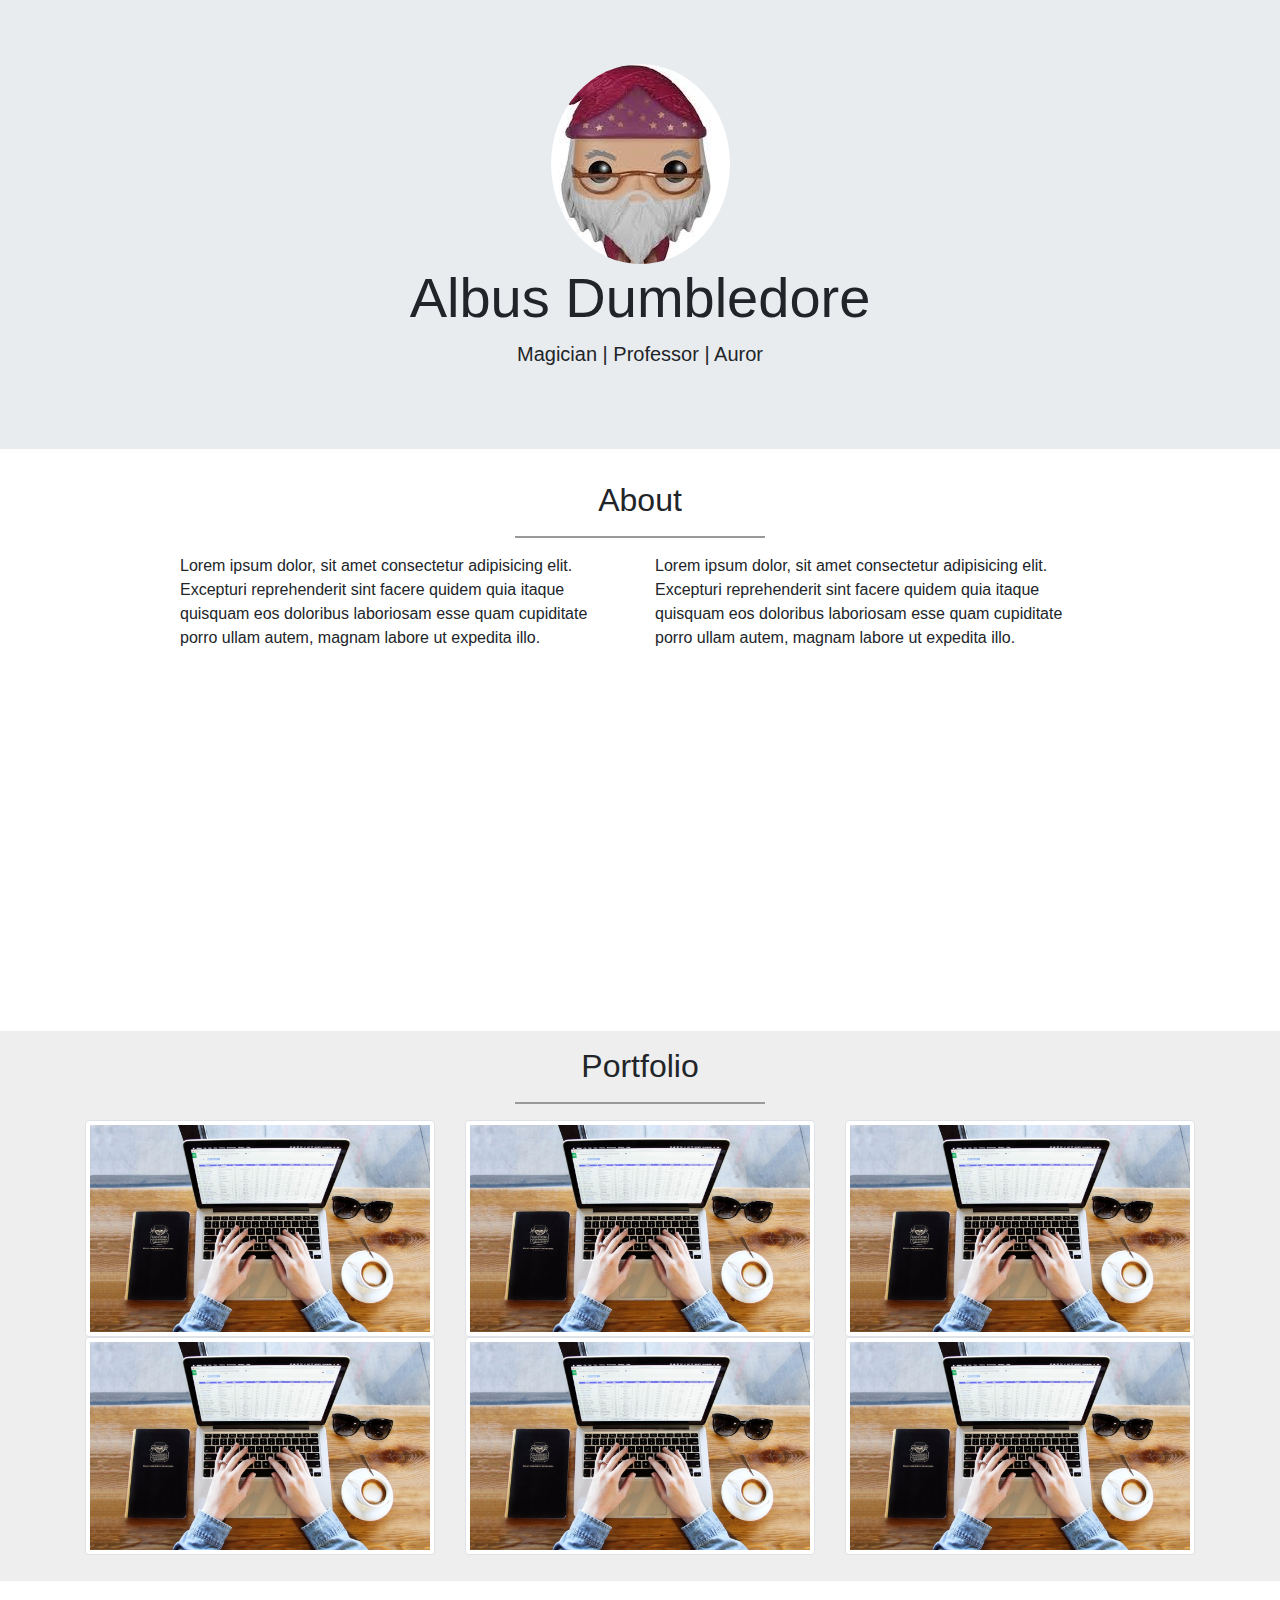
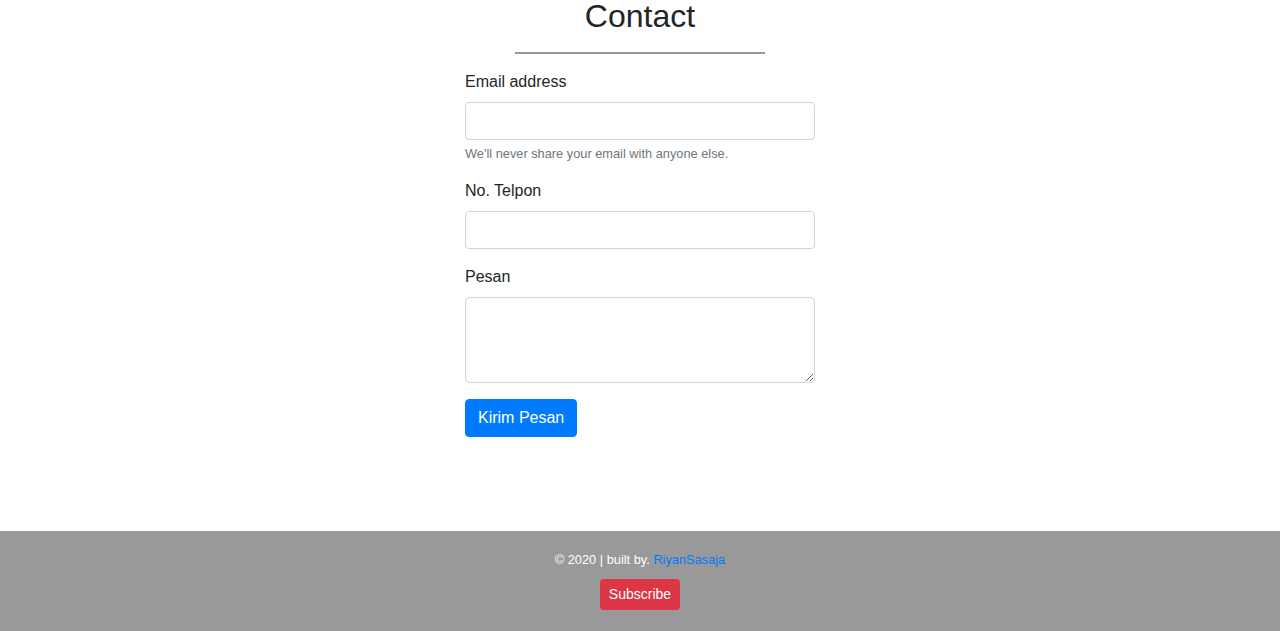
<file: bootstrap/ngobar1/index.html>
<!doctype html>
<html lang="en">

<head>
    <!-- Required meta tags -->
    <meta charset="utf-8">
    <meta name="viewport" content="width=device-width, initial-scale=1, shrink-to-fit=no">

    <!-- Bootstrap CSS -->
    <link rel="stylesheet" href="https://stackpath.bootstrapcdn.com/bootstrap/4.4.1/css/bootstrap.min.css"
        integrity="sha384-Vkoo8x4CGsO3+Hhxv8T/Q5PaXtkKtu6ug5TOeNV6gBiFeWPGFN9MuhOf23Q9Ifjh" crossorigin="anonymous">

    <!-- link css -->
    <link rel="stylesheet" href="assets/style.css">

    <title>Ngobar 1</title>
</head>

<body>

    <!-- jumbotron -->
    <div class="jumbotron jumbotron-fluid">
        <div class="container text-center">
            <img src="assets/images/dumbledore.jpg" alt="" class="rounded-circle">
            <h1 class="display-4">Albus Dumbledore</h1>
            <p class="lead">Magician | Professor | Auror</p>
        </div>
    </div>
    <!-- end jumbotron -->

    <!-- about -->
    <section class="about" id="about">
        <div class="container">
            <div class="row">
                <div class="col-sm-12 text-center">
                    <h2>About</h2>
                    <hr>
                </div>
            </div>
            <div class="row">
                <div class="col-sm-5 offset-sm-1">
                    <p>Lorem ipsum dolor, sit amet consectetur adipisicing elit. Excepturi reprehenderit sint facere
                        quidem quia itaque quisquam eos doloribus laboriosam esse quam cupiditate porro ullam autem,
                        magnam labore ut expedita illo.</p>
                </div>
                <div class="col-sm-5">
                    <p>Lorem ipsum dolor, sit amet consectetur adipisicing elit. Excepturi reprehenderit sint facere
                        quidem quia itaque quisquam eos doloribus laboriosam esse quam cupiditate porro ullam autem,
                        magnam labore ut expedita illo.</p>
                </div>


            </div>

        </div>
    </section>
    <!-- end about -->

    <!-- portfolio -->
    <section class="portfolio" id="portfolio">
        <div class="container">
            <div class="row">
                <div class="col-sm-12 text-center mt-3">
                    <h2>Portfolio</h2>
                    <hr>
                </div>
            </div>
            <div class="row">
                <div class="col-sm-4">
                    <img src="assets/images/1.jpg" alt="" class="img-thumbnail">
                </div>
                <div class="col-sm-4">
                    <img src="assets/images/1.jpg" alt="" class="img-thumbnail">
                </div>
                <div class="col-sm-4">
                    <img src="assets/images/1.jpg" alt="" class="img-thumbnail">
                </div>
                <div class="col-sm-4">
                    <img src="assets/images/1.jpg" alt="" class="img-thumbnail">
                </div>
                <div class="col-sm-4">
                    <img src="assets/images/1.jpg" alt="" class="img-thumbnail">
                </div>
                <div class="col-sm-4">
                    <img src="assets/images/1.jpg" alt="" class="img-thumbnail">
                </div>
            </div>
        </div>
    </section>
    <!-- end portfolio -->

    <!-- contact -->
    <section class="contact" id="contact">
        <div class="container">
            <div class="row">
                <div class="col-sm-12 text-center mt-3">
                    <h2>Contact</h2>
                    <hr>
                </div>
            </div>
            <div class="row">
                <div class="col-sm-4 offset-sm-4">
                    <form>
                        <div class="form-group">
                            <label for="exampleInputEmail1">Email address</label>
                            <input type="email" class="form-control" id="exampleInputEmail1"
                                aria-describedby="emailHelp">
                            <small id="emailHelp" class="form-text text-muted">We'll never share your email with anyone
                                else.</small>
                        </div>
                        <div class="form-group">
                            <label for="exampleInputPassword1">No. Telpon</label>
                            <input type="tel" class="form-control" id="exampleInputPassword1">
                        </div>
                        <div class="form-group">
                            <label for="exampleFormControlTextarea1">Pesan</label>
                            <textarea class="form-control" id="exampleFormControlTextarea1" rows="3"></textarea>
                        </div>

                        <button type="submit" class="btn btn-primary">Kirim Pesan</button>
                    </form>
                </div>
            </div>
        </div>
    </section>
    <!-- end contact -->

    <!-- footer -->
    <footer>
        <div class="container">
            <div class="row">
                <div class="col-sm-12 text-center text-white mt-3">
                    <small> &copy; 2020 | built by. <a href="https://instagram.com/riyansasaja">RiyanSasaja </a>
                    </small>
                    <div>
                        <button class="btn btn-danger btn-sm mt-2">Subscribe</button>
                    </div>

                </div>
            </div>
        </div>
    </footer> <!-- end footer -->





    <!-- Optional JavaScript -->
    <!-- jQuery first, then Popper.js, then Bootstrap JS -->
    <script src="https://code.jquery.com/jquery-3.4.1.slim.min.js"
        integrity="sha384-J6qa4849blE2+poT4WnyKhv5vZF5SrPo0iEjwBvKU7imGFAV0wwj1yYfoRSJoZ+n" crossorigin="anonymous">
    </script>
    <script src="https://cdn.jsdelivr.net/npm/popper.js@1.16.0/dist/umd/popper.min.js"
        integrity="sha384-Q6E9RHvbIyZFJoft+2mJbHaEWldlvI9IOYy5n3zV9zzTtmI3UksdQRVvoxMfooAo" crossorigin="anonymous">
    </script>
    <script src="https://stackpath.bootstrapcdn.com/bootstrap/4.4.1/js/bootstrap.min.js"
        integrity="sha384-wfSDF2E50Y2D1uUdj0O3uMBJnjuUD4Ih7YwaYd1iqfktj0Uod8GCExl3Og8ifwB6" crossorigin="anonymous">
    </script>
</body>

</html>
</file>
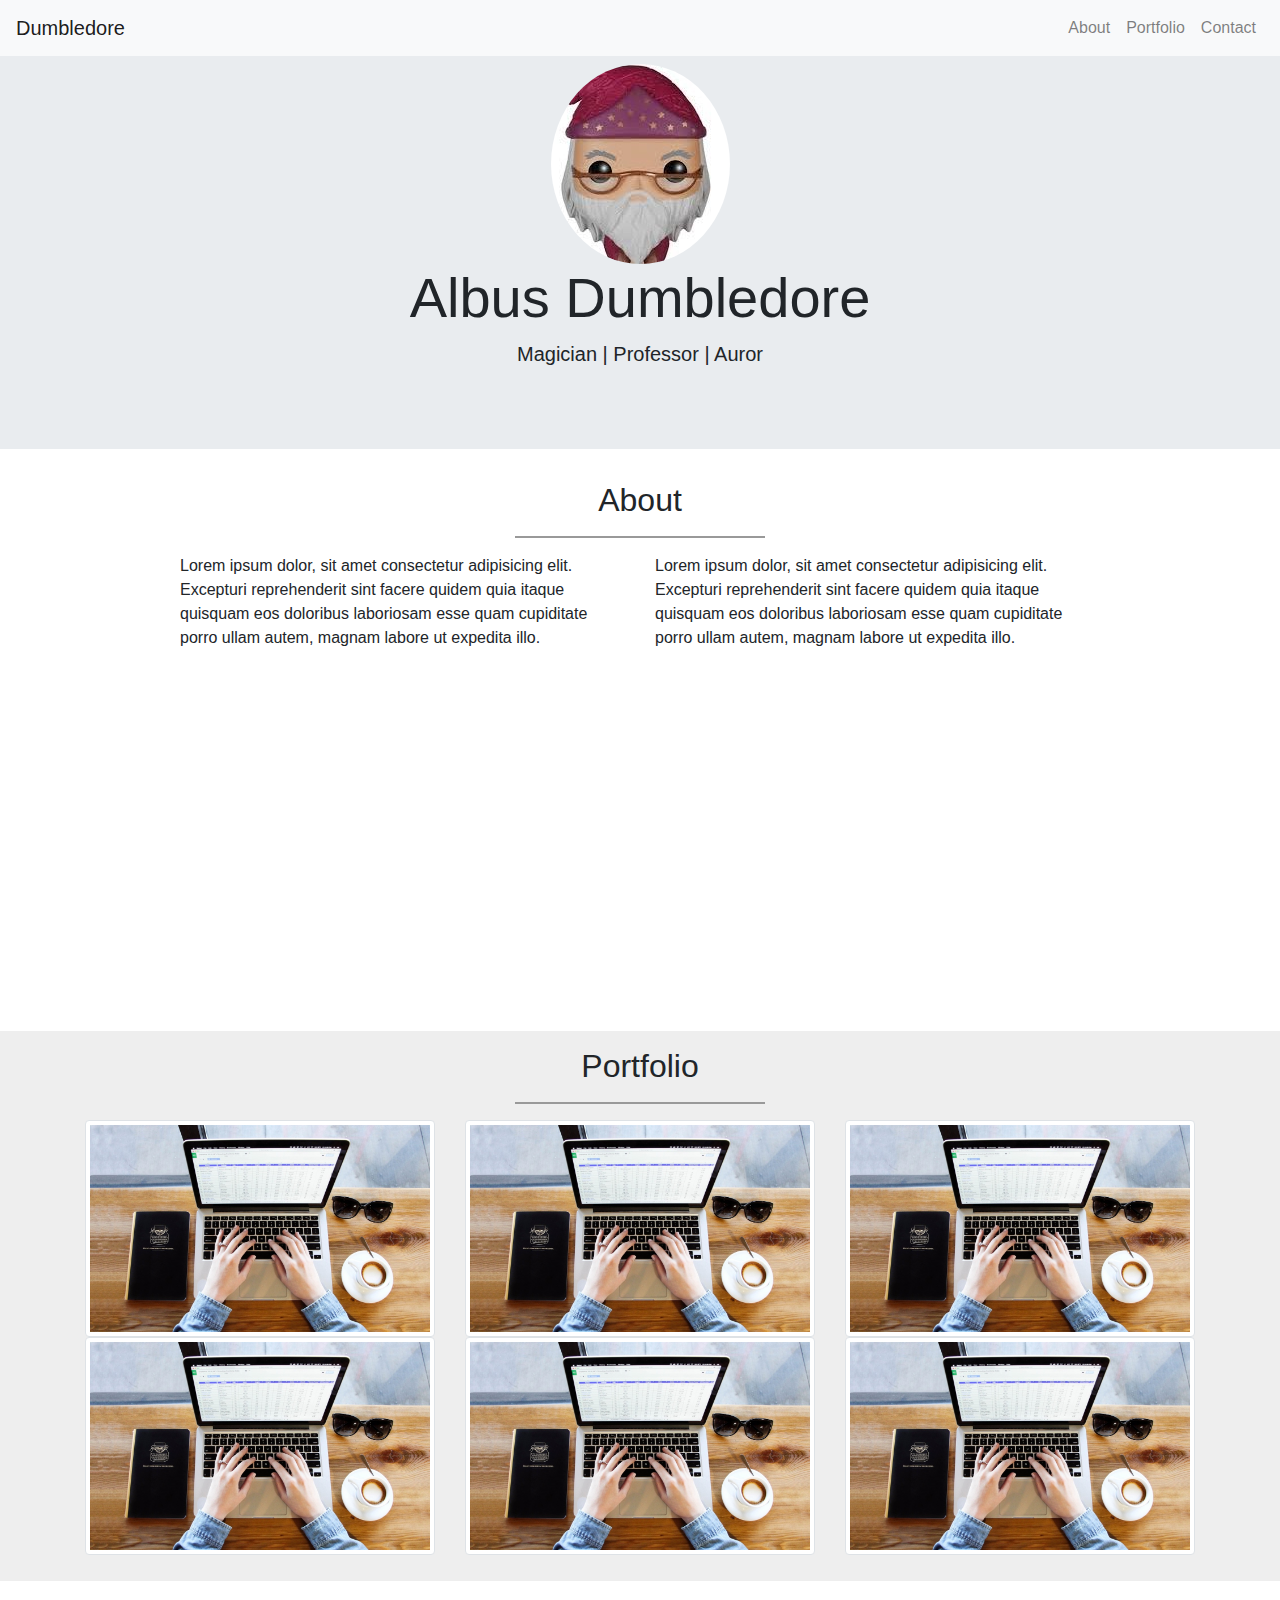
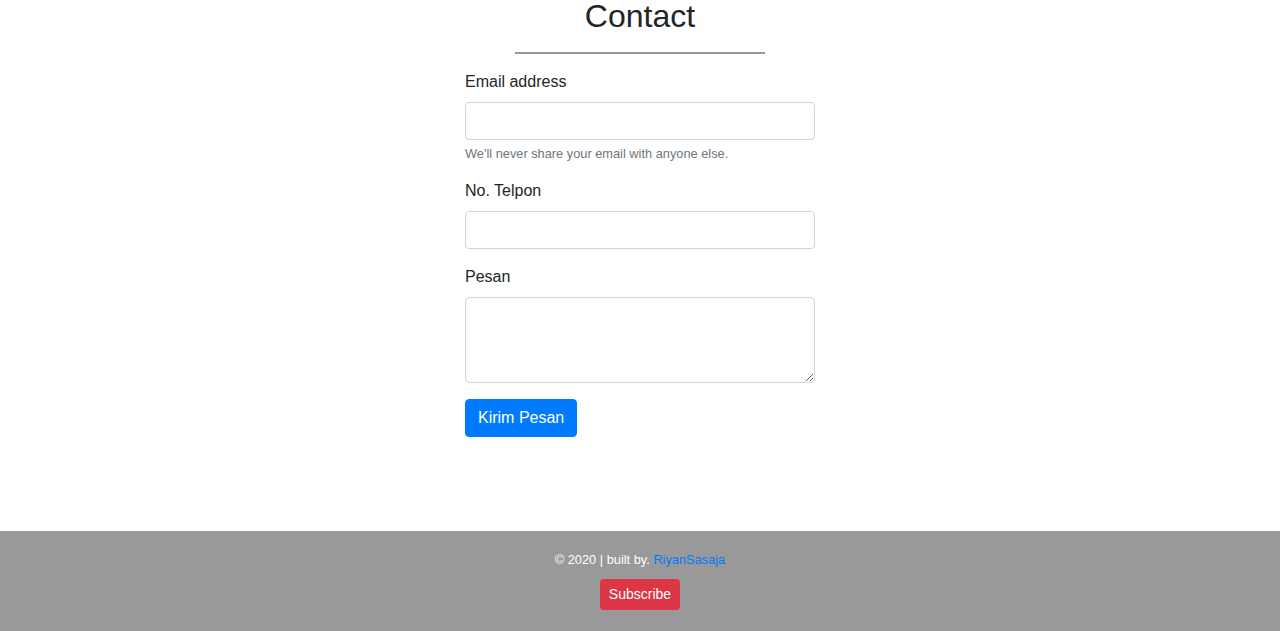
<file: bootstrap/ngobar2/index.html>
<!doctype html>
<html lang="en" id="home">

<head>
    <!-- Required meta tags -->
    <meta charset="utf-8">
    <meta name="viewport" content="width=device-width, initial-scale=1, shrink-to-fit=no">

    <!-- Bootstrap CSS -->
    <link rel="stylesheet" href="https://stackpath.bootstrapcdn.com/bootstrap/4.4.1/css/bootstrap.min.css"
        integrity="sha384-Vkoo8x4CGsO3+Hhxv8T/Q5PaXtkKtu6ug5TOeNV6gBiFeWPGFN9MuhOf23Q9Ifjh" crossorigin="anonymous">

    <!-- link css -->
    <link rel="stylesheet" href="assets/style.css">

    <title>Ngobar 2</title>
</head>

<body>

    <!-- navbar -->
    <nav class="navbar navbar-expand-lg navbar-light bg-light fixed-top">
        <a class="navbar-brand pagescroll" href="#home">Dumbledore</a>
        <button class="navbar-toggler" type="button" data-toggle="collapse" data-target="#navbarNavAltMarkup"
            aria-controls="navbarNavAltMarkup" aria-expanded="false" aria-label="Toggle navigation">
            <span class="navbar-toggler-icon"></span>
        </button>
        <div class="collapse navbar-collapse" id="navbarNavAltMarkup">
            <div class="navbar-nav ml-auto">
                <a class="nav-item nav-link pagescroll" href="#about">About <span class="sr-only">(current)</span></a>
                <a class="nav-item nav-link pagescroll" href="#portfolio">Portfolio</a>
                <a class="nav-item nav-link pagescroll" href="#contact">Contact</a>
            </div>
        </div>
    </nav>
    <!-- end navbar -->
    <!-- jumbotron -->
    <div class="jumbotron jumbotron-fluid">
        <div class="container text-center">
            <img src="assets/images/dumbledore.jpg" alt="" class="rounded-circle">
            <h1 class="display-4">Albus Dumbledore</h1>
            <p class="lead">Magician | Professor | Auror</p>
        </div>
    </div>
    <!-- end jumbotron -->

    <!-- about -->
    <section class="about" id="about">
        <div class="container">
            <div class="row">
                <div class="col-sm-12 text-center">
                    <h2>About</h2>
                    <hr>
                </div>
            </div>
            <div class="row">
                <div class="col-sm-5 offset-sm-1">
                    <p>Lorem ipsum dolor, sit amet consectetur adipisicing elit. Excepturi reprehenderit sint facere
                        quidem quia itaque quisquam eos doloribus laboriosam esse quam cupiditate porro ullam autem,
                        magnam labore ut expedita illo.</p>
                </div>
                <div class="col-sm-5">
                    <p>Lorem ipsum dolor, sit amet consectetur adipisicing elit. Excepturi reprehenderit sint facere
                        quidem quia itaque quisquam eos doloribus laboriosam esse quam cupiditate porro ullam autem,
                        magnam labore ut expedita illo.</p>
                </div>


            </div>

        </div>
    </section>
    <!-- end about -->

    <!-- portfolio -->
    <section class="portfolio" id="portfolio">
        <div class="container">
            <div class="row">
                <div class="col-sm-12 text-center mt-3">
                    <h2>Portfolio</h2>
                    <hr>
                </div>
            </div>
            <div class="row">
                <div class="col-sm-4">
                    <img src="assets/images/1.jpg" alt="" class="img-thumbnail">
                </div>
                <div class="col-sm-4">
                    <img src="assets/images/1.jpg" alt="" class="img-thumbnail">
                </div>
                <div class="col-sm-4">
                    <img src="assets/images/1.jpg" alt="" class="img-thumbnail">
                </div>
                <div class="col-sm-4">
                    <img src="assets/images/1.jpg" alt="" class="img-thumbnail">
                </div>
                <div class="col-sm-4">
                    <img src="assets/images/1.jpg" alt="" class="img-thumbnail">
                </div>
                <div class="col-sm-4">
                    <img src="assets/images/1.jpg" alt="" class="img-thumbnail">
                </div>
            </div>
        </div>
    </section>
    <!-- end portfolio -->

    <!-- contact -->
    <section class="contact" id="contact">
        <div class="container">
            <div class="row">
                <div class="col-sm-12 text-center mt-3">
                    <h2>Contact</h2>
                    <hr>
                </div>
            </div>
            <div class="row">
                <div class="col-sm-4 offset-sm-4">
                    <form>
                        <div class="form-group">
                            <label for="exampleInputEmail1">Email address</label>
                            <input type="email" class="form-control" id="exampleInputEmail1"
                                aria-describedby="emailHelp">
                            <small id="emailHelp" class="form-text text-muted">We'll never share your email with anyone
                                else.</small>
                        </div>
                        <div class="form-group">
                            <label for="exampleInputPassword1">No. Telpon</label>
                            <input type="tel" class="form-control" id="exampleInputPassword1">
                        </div>
                        <div class="form-group">
                            <label for="exampleFormControlTextarea1">Pesan</label>
                            <textarea class="form-control" id="exampleFormControlTextarea1" rows="3"></textarea>
                        </div>

                        <button type="submit" class="btn btn-primary">Kirim Pesan</button>
                    </form>
                </div>
            </div>
        </div>
    </section>
    <!-- end contact -->

    <!-- footer -->
    <footer>
        <div class="container">
            <div class="row">
                <div class="col-sm-12 text-center text-white mt-3">
                    <small> &copy; 2020 | built by. <a href="https://instagram.com/riyansasaja">RiyanSasaja </a>
                    </small>
                    <div>
                        <button class="btn btn-danger btn-sm mt-2">Subscribe</button>
                    </div>

                </div>
            </div>
        </div>
    </footer> <!-- end footer -->





    <!-- Optional JavaScript -->
    <!-- jQuery first, then Popper.js, then Bootstrap JS -->
    <script src="https://ajax.googleapis.com/ajax/libs/jquery/3.4.1/jquery.min.js"></script>
    <!-- <script src="https://code.jquery.com/jquery-3.4.1.slim.min.js"
        integrity="sha384-J6qa4849blE2+poT4WnyKhv5vZF5SrPo0iEjwBvKU7imGFAV0wwj1yYfoRSJoZ+n" crossorigin="anonymous">
    </script> -->
    <script src="https://cdn.jsdelivr.net/npm/popper.js@1.16.0/dist/umd/popper.min.js"
        integrity="sha384-Q6E9RHvbIyZFJoft+2mJbHaEWldlvI9IOYy5n3zV9zzTtmI3UksdQRVvoxMfooAo" crossorigin="anonymous">
    </script>
    <script src="https://stackpath.bootstrapcdn.com/bootstrap/4.4.1/js/bootstrap.min.js"
        integrity="sha384-wfSDF2E50Y2D1uUdj0O3uMBJnjuUD4Ih7YwaYd1iqfktj0Uod8GCExl3Og8ifwB6" crossorigin="anonymous">
    </script>
    <script src="assets/scriptbaru.js"></script>
</body>

</html>
</file>
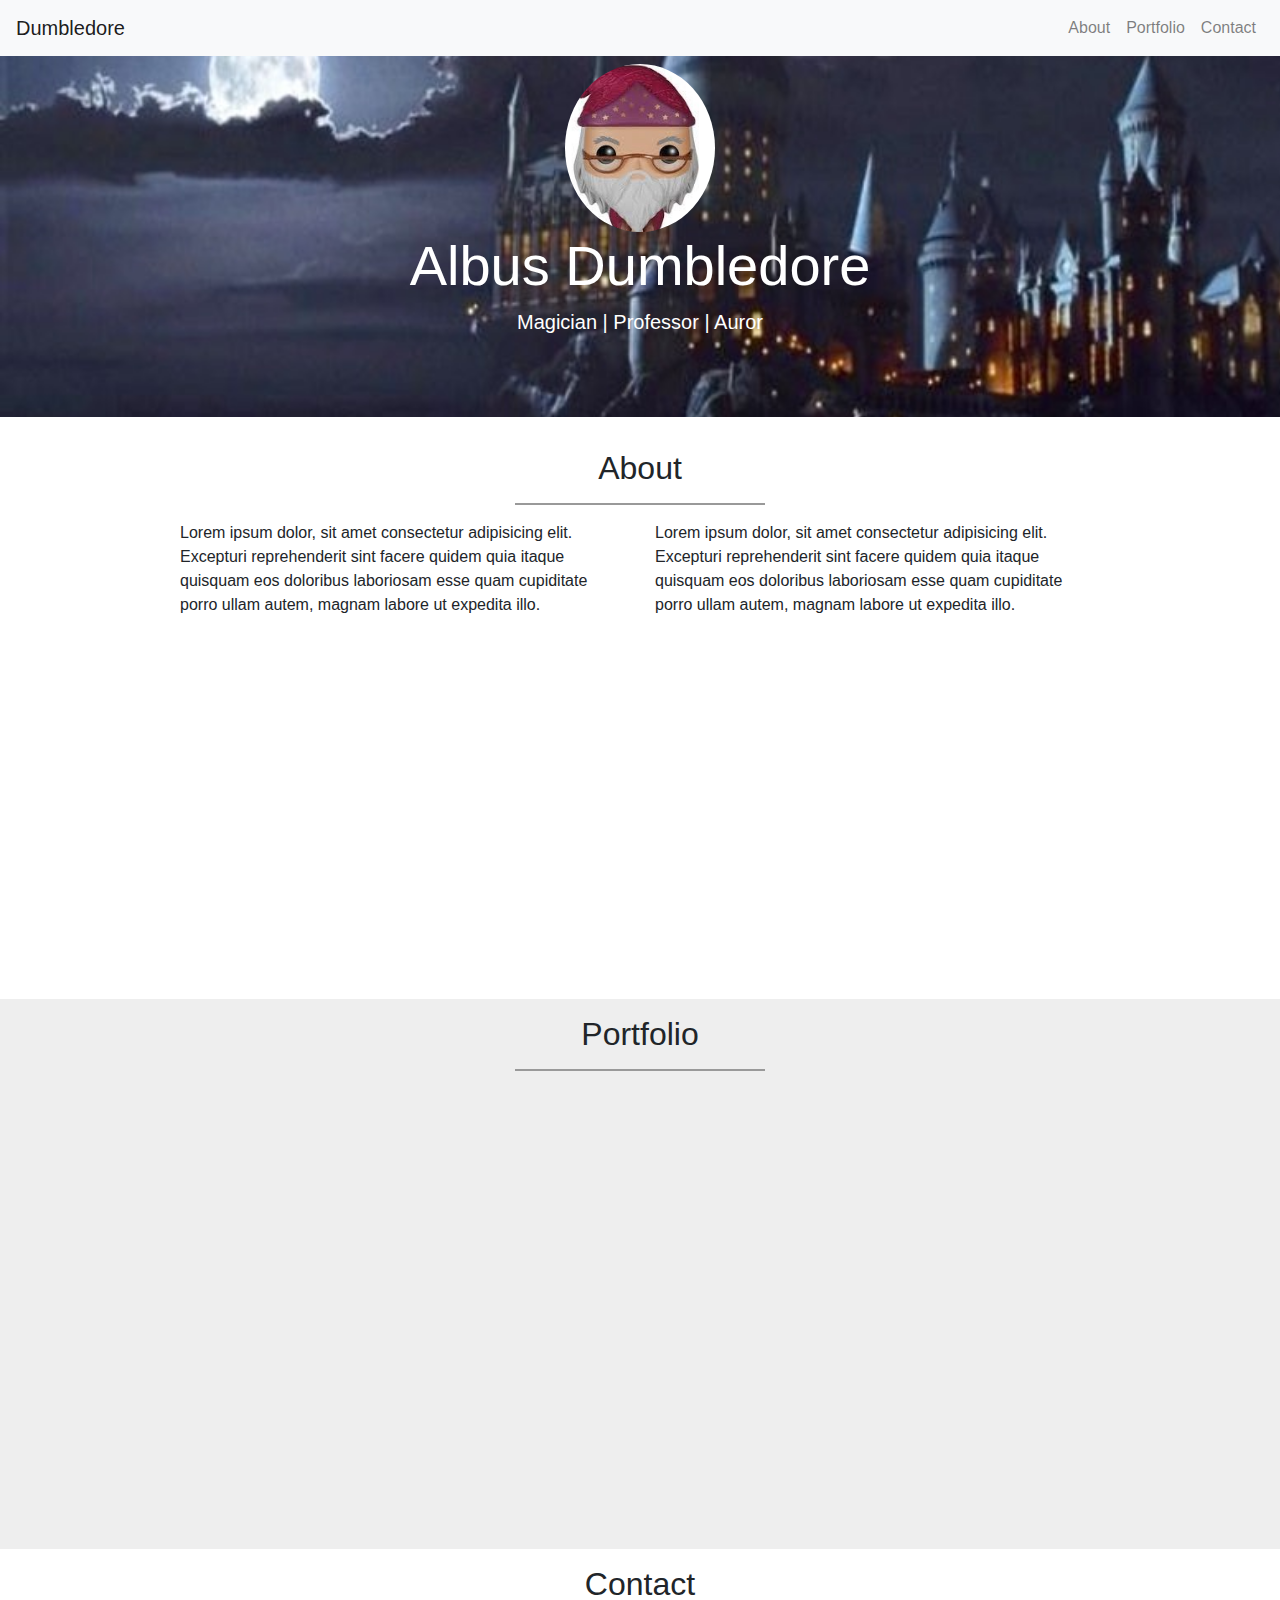
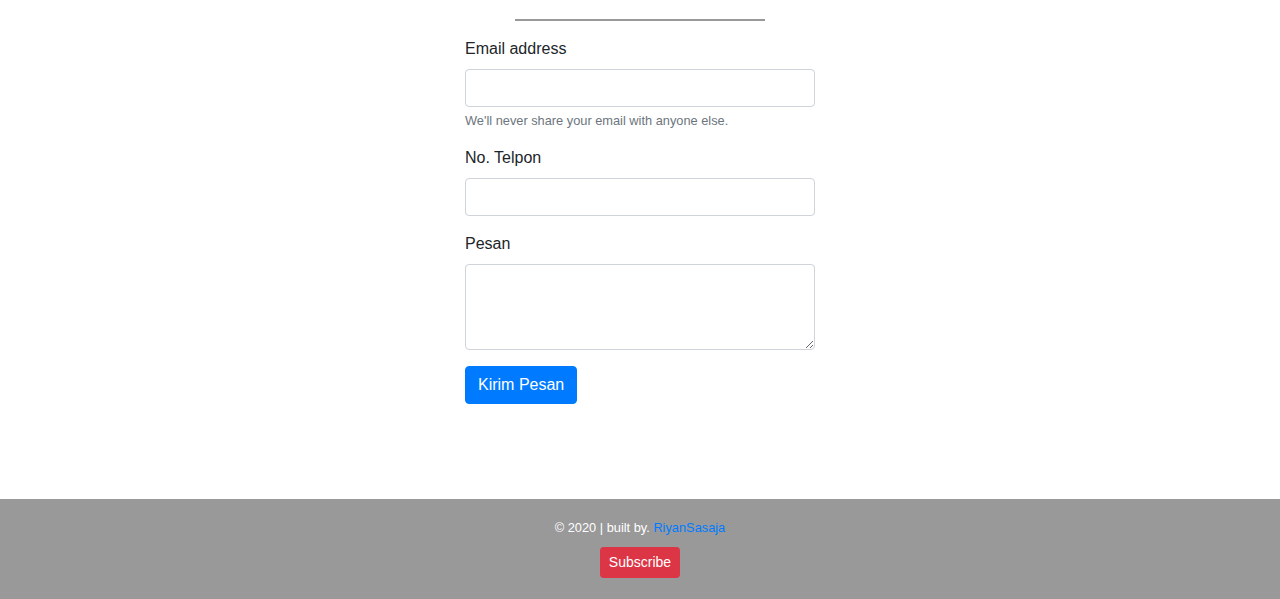
<file: bootstrap/ngobar3/index.html>
<!doctype html>
<html lang="en" id="home">

<head>
    <!-- Required meta tags -->
    <meta charset="utf-8">
    <meta name="viewport" content="width=device-width, initial-scale=1, shrink-to-fit=no">

    <!-- Bootstrap CSS -->
    <link rel="stylesheet" href="https://stackpath.bootstrapcdn.com/bootstrap/4.4.1/css/bootstrap.min.css"
        integrity="sha384-Vkoo8x4CGsO3+Hhxv8T/Q5PaXtkKtu6ug5TOeNV6gBiFeWPGFN9MuhOf23Q9Ifjh" crossorigin="anonymous">

    <!-- link css -->
    <link rel="stylesheet" href="assets/style.css">

    <title>Ngobar 3</title>
</head>

<body>

    <!-- navbar -->
    <nav class="navbar navbar-expand-lg navbar-light bg-light fixed-top">
        <a class="navbar-brand pagescroll" href="#home">Dumbledore</a>
        <button class="navbar-toggler" type="button" data-toggle="collapse" data-target="#navbarNavAltMarkup"
            aria-controls="navbarNavAltMarkup" aria-expanded="false" aria-label="Toggle navigation">
            <span class="navbar-toggler-icon"></span>
        </button>
        <div class="collapse navbar-collapse" id="navbarNavAltMarkup">
            <div class="navbar-nav ml-auto">
                <a class="nav-item nav-link pagescroll" href="#about">About <span class="sr-only">(current)</span></a>
                <a class="nav-item nav-link pagescroll" href="#portfolio">Portfolio</a>
                <a class="nav-item nav-link pagescroll" href="#contact">Contact</a>
            </div>
        </div>
    </nav>
    <!-- end navbar -->
    <!-- jumbotron -->
    <div class="jumbotron jumbotron-fluid">
        <div class="container text-center text-white">
            <img src="assets/images/dumbledore.jpg" alt="" class="rounded-circle thumbnail">
            <h1 class="display-4">Albus Dumbledore</h1>
            <p class="lead">Magician | Professor | Auror</p>
        </div>
    </div>
    <!-- end jumbotron -->

    <!-- about -->
    <section class="about" id="about">
        <div class="container">
            <div class="row">
                <div class="col-sm-12 text-center">
                    <h2>About</h2>
                    <hr>
                </div>
            </div>
            <div class="row">
                <div class="col-sm-5 offset-sm-1">
                    <p class="pkiri">Lorem ipsum dolor, sit amet consectetur adipisicing elit. Excepturi reprehenderit
                        sint facere
                        quidem quia itaque quisquam eos doloribus laboriosam esse quam cupiditate porro ullam autem,
                        magnam labore ut expedita illo.</p>
                </div>
                <div class="col-sm-5">
                    <p class="pkanan">Lorem ipsum dolor, sit amet consectetur adipisicing elit. Excepturi reprehenderit
                        sint facere
                        quidem quia itaque quisquam eos doloribus laboriosam esse quam cupiditate porro ullam autem,
                        magnam labore ut expedita illo.</p>
                </div>


            </div>

        </div>
    </section>
    <!-- end about -->

    <!-- portfolio -->
    <section class="portfolio" id="portfolio">
        <div class="container">
            <div class="row">
                <div class="col-sm-12 text-center mt-3">
                    <h2>Portfolio</h2>
                    <hr>
                </div>
            </div>
            <div class="row">
                <div class="col-sm-4">
                    <img src="assets/images/1.jpg" alt="" class="img-thumbnail">
                </div>
                <div class="col-sm-4">
                    <img src="assets/images/1.jpg" alt="" class="img-thumbnail">
                </div>
                <div class="col-sm-4">
                    <img src="assets/images/1.jpg" alt="" class="img-thumbnail">
                </div>
                <div class="col-sm-4">
                    <img src="assets/images/1.jpg" alt="" class="img-thumbnail">
                </div>
                <div class="col-sm-4">
                    <img src="assets/images/1.jpg" alt="" class="img-thumbnail">
                </div>
                <div class="col-sm-4">
                    <img src="assets/images/1.jpg" alt="" class="img-thumbnail">
                </div>
            </div>
        </div>
    </section>
    <!-- end portfolio -->

    <!-- contact -->
    <section class="contact" id="contact">
        <div class="container">
            <div class="row">
                <div class="col-sm-12 text-center mt-3">
                    <h2>Contact</h2>
                    <hr>
                </div>
            </div>
            <div class="row">
                <div class="col-sm-4 offset-sm-4">
                    <form>
                        <div class="form-group">
                            <label for="exampleInputEmail1">Email address</label>
                            <input type="email" class="form-control" id="exampleInputEmail1"
                                aria-describedby="emailHelp">
                            <small id="emailHelp" class="form-text text-muted">We'll never share your email with anyone
                                else.</small>
                        </div>
                        <div class="form-group">
                            <label for="exampleInputPassword1">No. Telpon</label>
                            <input type="tel" class="form-control" id="exampleInputPassword1">
                        </div>
                        <div class="form-group">
                            <label for="exampleFormControlTextarea1">Pesan</label>
                            <textarea class="form-control" id="exampleFormControlTextarea1" rows="3"></textarea>
                        </div>

                        <button type="submit" class="btn btn-primary">Kirim Pesan</button>
                    </form>
                </div>
            </div>
        </div>
    </section>
    <!-- end contact -->

    <!-- footer -->
    <footer>
        <div class="container">
            <div class="row">
                <div class="col-sm-12 text-center text-white mt-3">
                    <small> &copy; 2020 | built by. <a href="https://instagram.com/riyansasaja">RiyanSasaja </a>
                    </small>
                    <div>
                        <button class="btn btn-danger btn-sm mt-2">Subscribe</button>
                    </div>

                </div>
            </div>
        </div>
    </footer> <!-- end footer -->





    <!-- Optional JavaScript -->
    <!-- jQuery first, then Popper.js, then Bootstrap JS -->
    <script src="https://ajax.googleapis.com/ajax/libs/jquery/3.4.1/jquery.min.js"></script>
    <!-- <script src="https://code.jquery.com/jquery-3.4.1.slim.min.js"
        integrity="sha384-J6qa4849blE2+poT4WnyKhv5vZF5SrPo0iEjwBvKU7imGFAV0wwj1yYfoRSJoZ+n" crossorigin="anonymous">
    </script> -->
    <script src="https://cdn.jsdelivr.net/npm/popper.js@1.16.0/dist/umd/popper.min.js"
        integrity="sha384-Q6E9RHvbIyZFJoft+2mJbHaEWldlvI9IOYy5n3zV9zzTtmI3UksdQRVvoxMfooAo" crossorigin="anonymous">
    </script>
    <script src="https://stackpath.bootstrapcdn.com/bootstrap/4.4.1/js/bootstrap.min.js"
        integrity="sha384-wfSDF2E50Y2D1uUdj0O3uMBJnjuUD4Ih7YwaYd1iqfktj0Uod8GCExl3Og8ifwB6" crossorigin="anonymous">
    </script>
    <script src="assets/scriptbaru.js"></script>
</body>

</html>
</file>
<file: bootstrap/ngobar1/assets/style.css>
html {
    position: relative;
}

body {
    margin-bottom: 100px;
}


hr {
    width: 250px;
    border-top: 2px solid #999999;
}

section {
    min-height: 550px;
}

.portfolio {
    background-color: #eee;
}

footer {
    position: absolute;
    width: 100%;
    bottom: 0;
    height: 100px;
    background-color: #999999;
}
</file>
<file: bootstrap/ngobar2/assets/style.css>
html {
    position: relative;
}

body {
    margin-bottom: 100px;
}


hr {
    width: 250px;
    border-top: 2px solid #999999;
}

section {
    min-height: 550px;
}

.portfolio {
    background-color: #eee;
}

footer {
    position: absolute;
    width: 100%;
    bottom: 0;
    height: 100px;
    background-color: #999999;
}
</file>
<file: bootstrap/ngobar3/assets/style.css>
html {
    position: relative;
}

body {
    margin-bottom: 100px;
}

.jumbotron {
    background-image: url('images/bg-jumbotron.jpg');
    background-size: cover;
    background-position: 0 -80px;
    background-attachment: fixed;
    overflow: hidden;
}

.jumbotron img {
    width: 150px;
}

.pkiri,
.pkanan {
    opacity: 0;
    transform: translate(-50px, 0);
    transition: 1s;
}

.pkanan {
    transform: translate(50px, 0);
}

.pkiri.pmuncul,
.pkanan.pmuncul {
    opacity: 1;
    transform: translate(0, 0);
}


hr {
    width: 250px;
    border-top: 2px solid #999999;
}

section {
    min-height: 550px;
}

.portfolio {
    background-color: #eee;
}

.portfolio .img-thumbnail {
    opacity: 0;
    transform: translate(0, -40px);
    transition: .5s;
}

.portfolio .img-thumbnail.muncul {
    opacity: 1;
    transform: translate(0, 0);
}

footer {
    position: absolute;
    width: 100%;
    bottom: 0;
    height: 100px;
    background-color: #999999;
}
</file>
